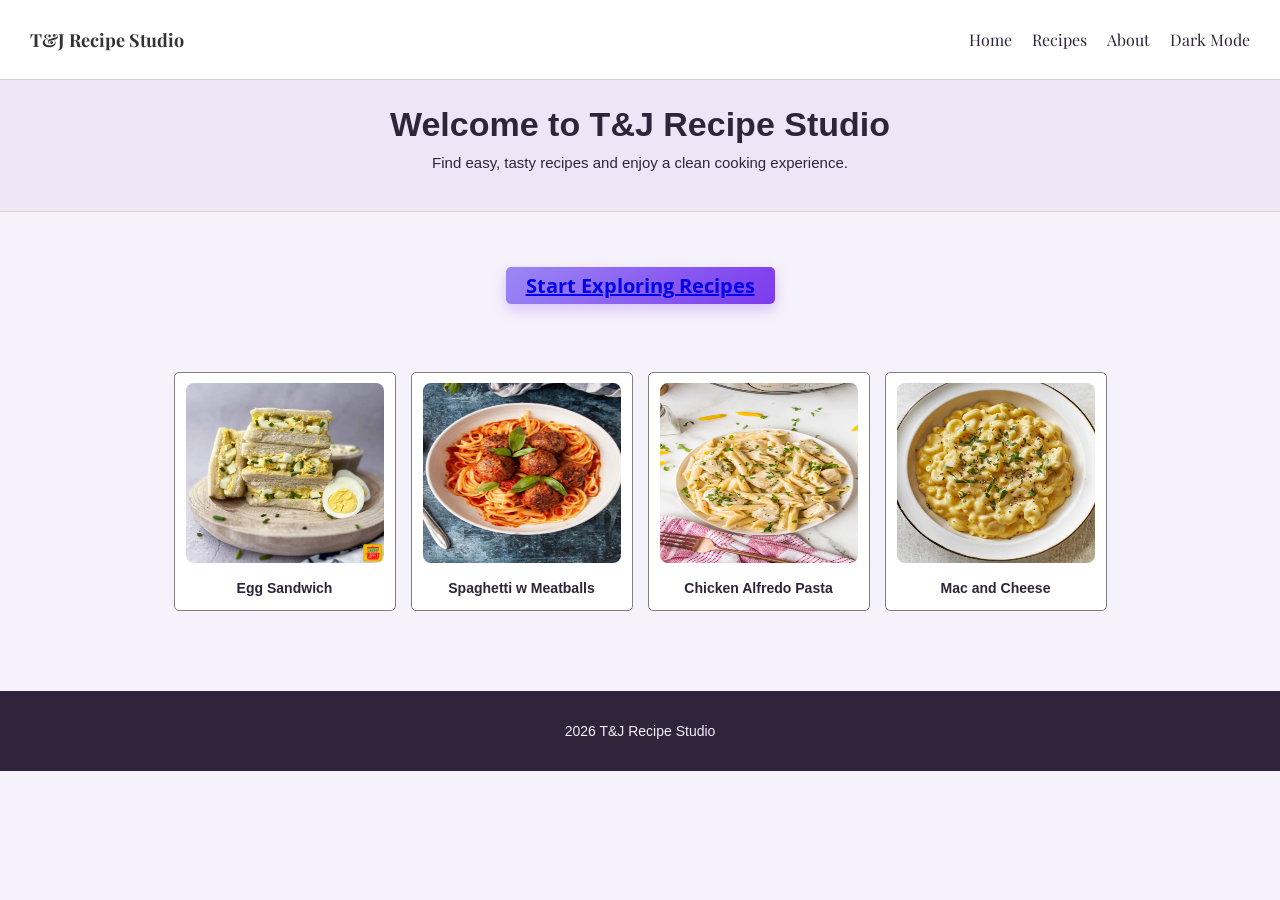
<file: index.html>
<!DOCTYPE html>
<html lang="en">
    <head>
        <meta charset="UTF-8">
        <link rel="stylesheet" href="style.css">
        <link rel="preconnect" href="https://fonts.googleapis.com">
        <link rel="preconnect" href="https://fonts.gstatic.com" crossorigin>
        <link href="https://fonts.googleapis.com/css2?family=Open+Sans:wght@400;600;700&family=Playfair+Display:wght@600;700&display=swap" rel="stylesheet">
        <title>Recipe Studio</title>
    </head>
    <body>
        <!-- Toggle Dark/Light mode -->
        <input type="checkbox" id="dark-toggle">
        <!-- Header and Nav Bar -->
        <header>
            <nav aria-label="navigation">
                <div class="nav-brand">T&J Recipe Studio</div>
                <div class="nav-links">
                    <a href="index.html" class="nav-active">Home</a>
                    <a href="recipes.html">Recipes</a>
                    <a href="about.html">About</a>
                    <label for="dark-toggle" class="mode-label mode-btn">
                        <span class="light-mode">Dark Mode</span>
                        <span class="dark-mode">Light Mode</span>
                    </label>
                </div>
            </nav>
            <h1>Welcome to T&J Recipe Studio</h1>
            <p>Find easy, tasty recipes and enjoy a clean cooking experience.</p>
        </header>
        <!-- Main content -->
        <main>
            <!-- Main Header -->
            <h2 id="main-explore-btn">
                <a href="recipes.html">Start Exploring Recipes</a>
            </h2>
            <!-- Main Section -->
            <section id="main-explore-section">
                <!-- Main Card Recipes -->
                <div id="main-recipes">
                    <article class="main-recipe-card">
                        <a><img src="assets/sandwich.png" alt="Egg Sandwich"></a>
                        <h3>Egg Sandwich</h3>
                    </article>

                    <article class="main-recipe-card">
                        <a><img src="assets/spaghetti.png" alt="Spaghetti w Meatballs"></a>
                        <h3>Spaghetti w Meatballs</h3>
                    </article>
    
                    <article class="main-recipe-card">
                        <a><img src="assets/pasta.png" alt="Chicken Alfredo Pasta"></a>
                        <h3>Chicken Alfredo Pasta</h3>
                    </article>
    
                    <article class="main-recipe-card">
                        <a><img src="assets/mac.png" alt="Mac and Cheese"></a>
                        <h3>Mac and Cheese</h3>
                    </article>
                </div>
            </section>
        </main>
        <!-- Footer -->
        <footer>
            <p>2026 T&J Recipe Studio</p>
        </footer>
    </body>
</html>
</file>
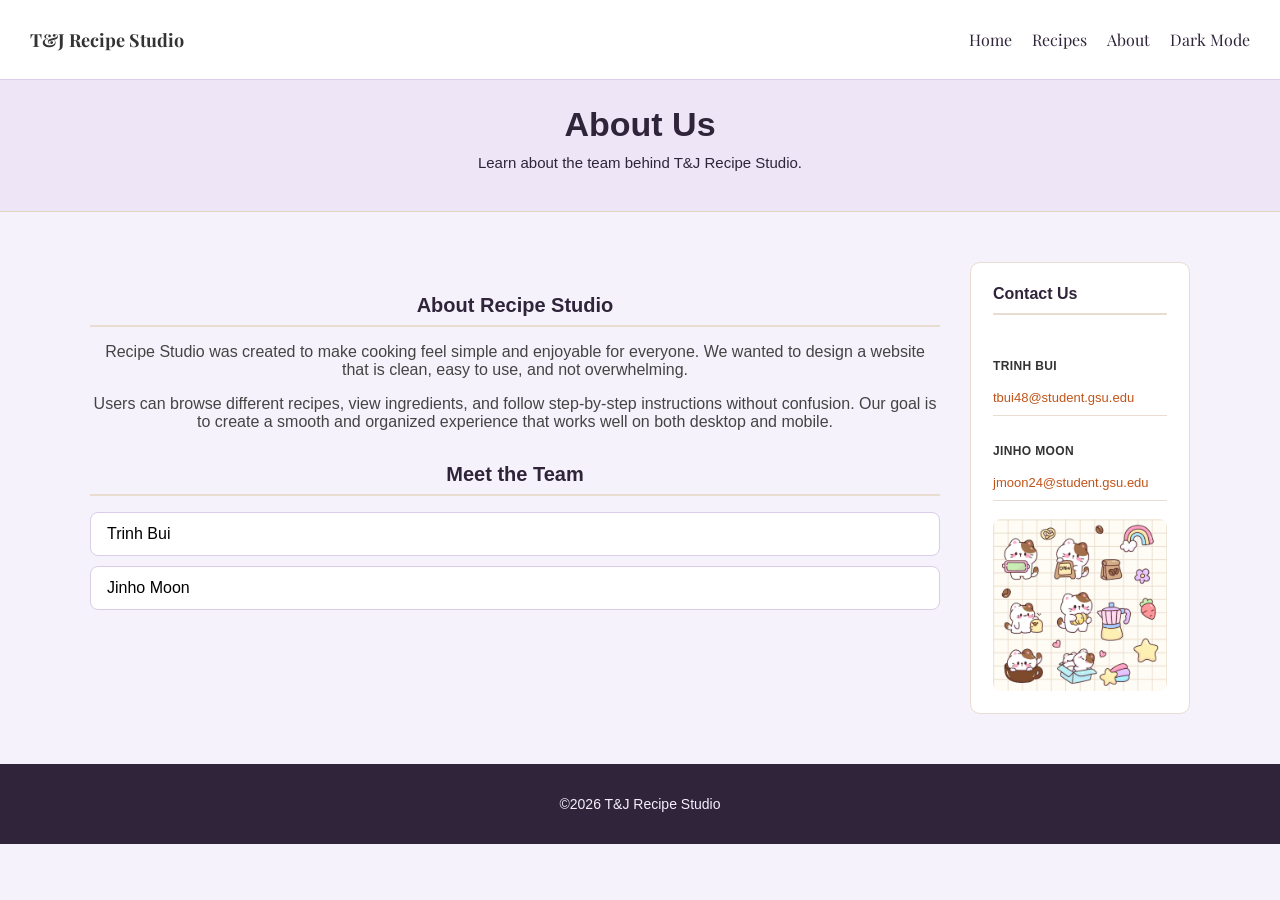
<file: about.html>
<!DOCTYPE html>
<html lang="en">
    <head>
        <meta charset="UTF-8">
        <link rel="stylesheet" href="style.css">
        <link rel="preconnect" href="https://fonts.googleapis.com">
        <link rel="preconnect" href="https://fonts.gstatic.com" crossorigin>
        <link href="https://fonts.googleapis.com/css2?family=Open+Sans:wght@400;600;700&family=Playfair+Display:wght@600;700&display=swap" rel="stylesheet">
        <title>Recipe Studio - About</title>
    </head>
    <body>
        <!-- Toggle Dark/Light mode -->
        <input type="checkbox" id="dark-toggle">
        <!-- Header and Nav Bar -->
        <header>
            <nav aria-label="navigation">
                <div class="nav-brand">T&J Recipe Studio</div>
                <div class="nav-links">
                    <a href="index.html">Home</a>
                    <a href="recipes.html">Recipes</a>
                    <a href="about.html" class="nav-active">About</a>
                    <label for="dark-toggle" class="mode-label mode-btn">
                        <span class="light-mode">Dark Mode</span>
                        <span class="dark-mode">Light Mode</span>
                    </label>
                </div>
            </nav>
            <h1>About Us</h1>
            <p>Learn about the team behind T&J Recipe Studio.</p>
        </header>
        <!-- Main content -->
        <main>
            <!-- Main Section -->
            <section class="about-section">
                <!-- Left Side container -->
                <div class="about-text">
                    <h2>About Recipe Studio</h2>
                    <p>
                        Recipe Studio was created to make cooking feel simple and enjoyable for everyone.
                        We wanted to design a website that is clean, easy to use, and not overwhelming.
                    </p>
                    <p>
                        Users can browse different recipes, view ingredients, and follow step-by-step
                        instructions without confusion. Our goal is to create a smooth and organized
                        experience that works well on both desktop and mobile.
                    </p>

                    <h2>Meet the Team</h2>
                    <ul class="team-list">
                        <li>
                            <span>Trinh Bui</span>
                        </li>
                        <li>
                            <span>Jinho Moon</span>
                        </li>
                    </ul>
                </div>
                <!-- Right Side container -->
                <aside>
                    <div class="contact-card">
                        <h3>Contact Us</h3>
                        <div class="contact-item">
                            <div class="contact-info">
                                <p><strong>TRINH BUI</strong></p>
                                <a href="mailto:tbui48@student.gsu.edu">tbui48@student.gsu.edu</a>
                            </div>
                        </div>
                        <div class="contact-item">
                            <div class="contact-info">
                                <p><strong>JINHO MOON</strong></p>
                                <a href="mailto:jmoon24@student.gsu.edu">jmoon24@student.gsu.edu</a>
                            </div>
                        </div>
                        <div>
                            <br>
                            <img src="assets/kitten.png" alt="cute kitten">
                        </div>
                    </div>
                </aside>
            </section>
        </main>
        <!-- Footer -->
        <footer>
            <p>&copy;2026 T&J Recipe Studio</p>
        </footer>
    </body>
</html>
</file>
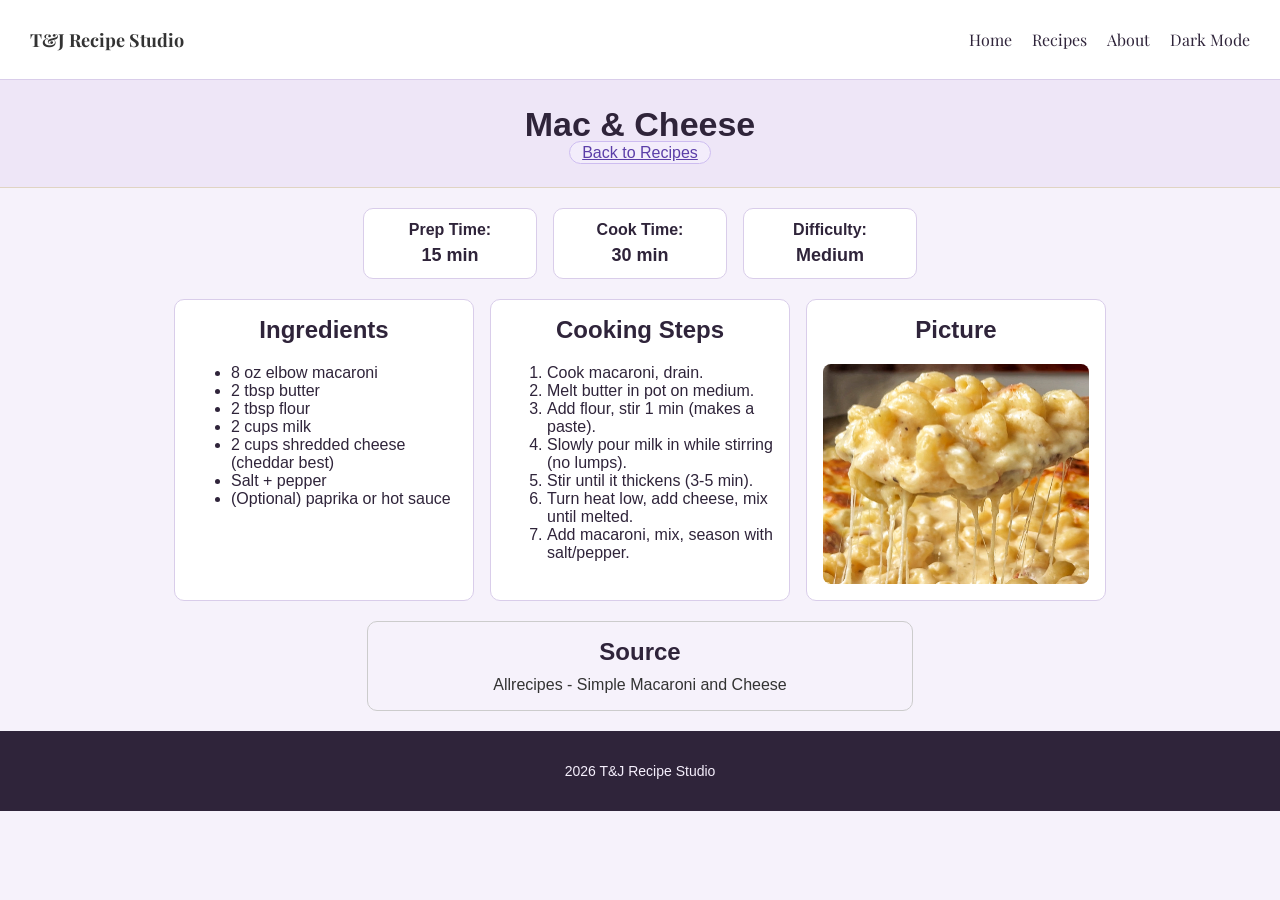
<file: mac.html>
<!DOCTYPE html>
<html lang="en">
  <head>
    <meta charset="UTF-8">
    <link rel="stylesheet" href="style.css">
    <link rel="preconnect" href="https://fonts.googleapis.com">
    <link rel="preconnect" href="https://fonts.gstatic.com" crossorigin>
    <link href="https://fonts.googleapis.com/css2?family=Open+Sans:wght@400;600;700&family=Playfair+Display:wght@600;700&display=swap" rel="stylesheet">
    <title>Recipe Studio</title>
  </head>

  <body>
    <!-- Toggle Dark/Light mode -->
    <input type="checkbox" id="dark-toggle">
    <!-- Header and Nav Bar -->
    <header>
      <h1>Mac & Cheese</h1>
      <a class="back-btn" href="recipes.html">Back to Recipes</a>
      <nav aria-label="navigation">
        <div class="nav-brand">T&J Recipe Studio</div>
        <div class="nav-links">
          <a href="index.html" class="nav-active">Home</a>
          <a href="recipes.html">Recipes</a>
          <a href="about.html">About</a>
          <label for="dark-toggle" class="mode-label mode-btn">
            <span class="light-mode">Dark Mode</span>
            <span class="dark-mode">Light Mode</span>
          </label>
        </div>
      </nav>
    </header>

    <!--Main content-->
    <main class="recipe-page">
      <!-- Recipe detail content -->
      <section class="recipe-meta" aria-label="Recipe details">
        <div class="meta-item">
          <h2>Prep Time:</h2>
          <p>15 min</p>
        </div>

        <div class="meta-item">
          <h2>Cook Time:</h2>
          <p>30 min</p>
        </div>

        <div class="meta-item">
          <h2>Difficulty:</h2>
          <p>Medium</p>
        </div>
      </section>
      <!-- Card Recipe -->
      <section class="recipe-grid" aria-label="Ingredients steps and picture">
        <section class="card" aria-label="Ingredients">
            <h2>Ingredients</h2>
            <ul>
              <li>8 oz elbow macaroni</li>
              <li>2 tbsp butter</li>
              <li>2 tbsp flour</li>
              <li>2 cups milk</li>
              <li>2 cups shredded cheese (cheddar best)</li>
              <li>Salt + pepper</li>
              <li>(Optional) paprika or hot sauce</li>
            </ul>
        </section>
      
        <section class="card" aria-label="Cooking Steps">
          <h2>Cooking Steps</h2>
          <ol>
            <li>Cook macaroni, drain.</li>
            <li>Melt butter in pot on medium.</li>
            <li>Add flour, stir 1 min (makes a paste).</li>
            <li>Slowly pour milk in while stirring (no lumps).</li>
            <li>Stir until it thickens (3-5 min).</li>
            <li>Turn heat low, add cheese, mix until melted.</li>
            <li>Add macaroni, mix, season with salt/pepper.</li>
          </ol>
        </section>
        <!-- Card Picture -->
        <section class="card" aria-label="Picture">
          <h2>Picture</h2>
          <img src="assets/mac2.png" alt="Mac and Cheese">
        </section>
      </section>
      <!-- Source/Link -->
      <section class="sources" aria-label="Sources">
        <h2>Source</h2>
        <a href="https://www.allrecipes.com/recipe/238691/simple-macaroni-and-cheese/">
        Allrecipes - Simple Macaroni and Cheese
        </a>
      </section>
    </main>
    
    <!-- Footer -->
    <footer>
      <p>2026 T&J Recipe Studio</p>
    </footer>
  </body>
</html>
</file>
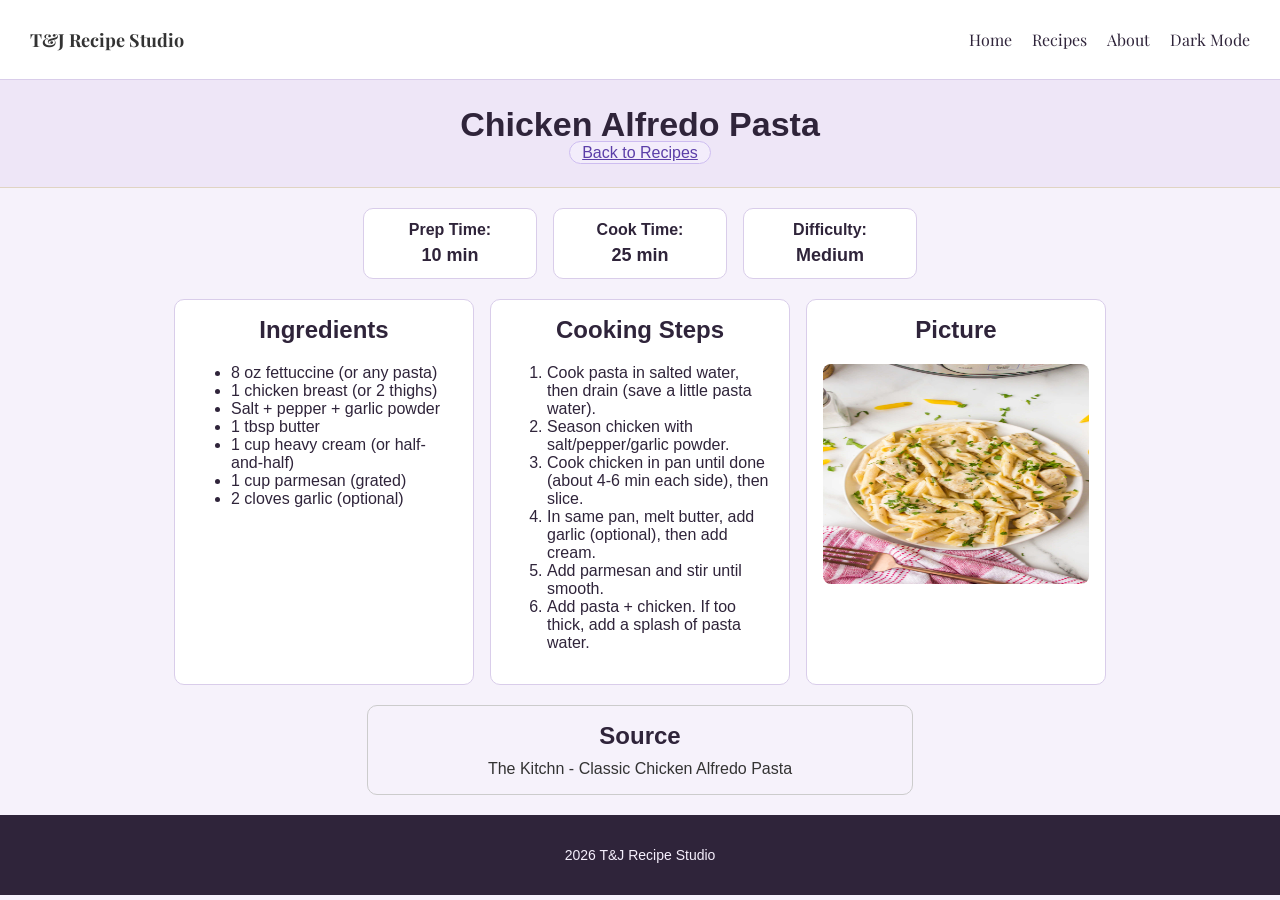
<file: pasta.html>
<!DOCTYPE html>
<html lang="en">
  <head>
    <meta charset="UTF-8">
    <link rel="stylesheet" href="style.css">
    <link rel="preconnect" href="https://fonts.googleapis.com">
    <link rel="preconnect" href="https://fonts.gstatic.com" crossorigin>
    <link href="https://fonts.googleapis.com/css2?family=Open+Sans:wght@400;600;700&family=Playfair+Display:wght@600;700&display=swap" rel="stylesheet">
    <title>Recipe Studio</title>
  </head>

  <body>
    <!-- Toggle Dark/Light mode -->
    <input type="checkbox" id="dark-toggle">
    <!-- Header and Nav Bar -->
    <header>
      <h1>Chicken Alfredo Pasta</h1>
      <a class="back-btn" href="recipes.html">Back to Recipes</a>
      <nav aria-label="navigation">
        <div class="nav-brand">T&J Recipe Studio</div>
        <div class="nav-links">
          <a href="index.html" class="nav-active">Home</a>
          <a href="recipes.html">Recipes</a>
          <a href="about.html">About</a>
          <label for="dark-toggle" class="mode-label mode-btn">
            <span class="light-mode">Dark Mode</span>
            <span class="dark-mode">Light Mode</span>
          </label>
        </div>
      </nav>
    </header>

    <!--Main content-->
    <main class="recipe-page">
      <!-- Recipe detail content -->
      <section class="recipe-meta" aria-label="Recipe details">
        <div class="meta-item">
          <h2>Prep Time:</h2>
          <p>10 min</p>
        </div>

        <div class="meta-item">
          <h2>Cook Time:</h2>
          <p>25 min</p>
        </div>

        <div class="meta-item">
          <h2>Difficulty:</h2>
          <p>Medium</p>
        </div>
      </section>
      <!-- Card Recipe -->
      <section class="recipe-grid" aria-label="Ingredients steps and picture">
        <section class="card" aria-label="Ingredients">
          <h2>Ingredients</h2>
          <ul>
            <li>8 oz fettuccine (or any pasta)</li>
            <li>1 chicken breast (or 2 thighs)</li>
            <li>Salt + pepper + garlic powder</li>
            <li>1 tbsp butter</li>
            <li>1 cup heavy cream (or half-and-half)</li>
            <li>1 cup parmesan (grated)</li>
            <li>2 cloves garlic (optional)</li>
          </ul>
        </section>
  
        <section class="card" aria-label="Cooking Steps">
          <h2>Cooking Steps</h2>
          <ol>
            <li>Cook pasta in salted water, then drain (save a little pasta water).</li>
            <li>Season chicken with salt/pepper/garlic powder.</li>
            <li>Cook chicken in pan until done (about 4-6 min each side), then slice.</li>
            <li>In same pan, melt butter, add garlic (optional), then add cream.</li>
            <li>Add parmesan and stir until smooth.</li>
            <li>Add pasta + chicken. If too thick, add a splash of pasta water.</li>
          </ol>
        </section>
        <!-- Card Picture -->
        <section class="card" aria-label="Picture">
          <h2>Picture</h2>
          <img src="assets/pasta2.png" alt="Chicken Alfredo Pasta">
        </section>
      </section>
      <!-- Source/Link -->          
      <section class="sources" aria-label="Sources">
        <h2>Source</h2>
        <a href="https://www.thekitchn.com/how-to-make-chicken-alfredo-pasta-249767">
        The Kitchn - Classic Chicken Alfredo Pasta
        </a>
      </section>
    </main>
    
    <!-- Footer -->
    <footer>
      <p>2026 T&J Recipe Studio</p>
    </footer>
  </body>
</html>
</file>
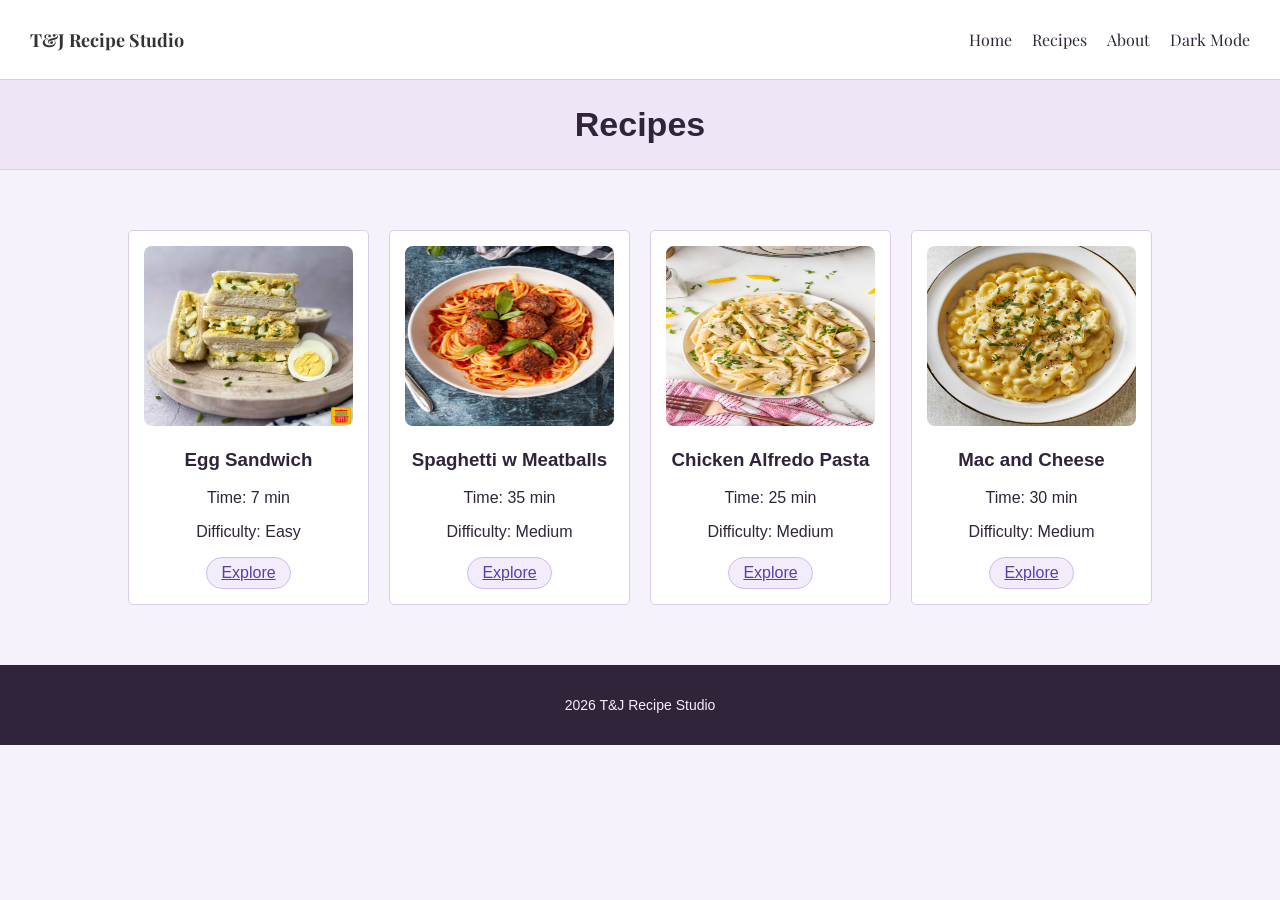
<file: recipes.html>
<!DOCTYPE html>
<html lang="en">
    <head>
        <meta charset="UTF-8">
        <link rel="stylesheet" href="style.css">
        <link rel="preconnect" href="https://fonts.googleapis.com">
        <link rel="preconnect" href="https://fonts.gstatic.com" crossorigin>
        <link href="https://fonts.googleapis.com/css2?family=Open+Sans:wght@400;600;700&family=Playfair+Display:wght@600;700&display=swap" rel="stylesheet">

        <title>Recipe Studio</title>
    </head>
    <body>
        <!-- Toggle Dark/Light mode -->
        <input type="checkbox" id="dark-toggle">
        <!-- Header and Nav Bar -->
        <header>
            <nav aria-label="navigation">
                <div class="nav-brand">T&J Recipe Studio</div>
                <div class="nav-links">
                    <a href="index.html">Home</a>
                    <a href="recipes.html" class="nav-active">Recipes</a>
                    <a href="about.html">About</a>
                    <label for="dark-toggle" class="mode-label mode-btn">
                        <span class="light-mode">Dark Mode</span>
                        <span class="dark-mode">Light Mode</span>
                    </label>
                </div>
            </nav>
            <h1>Recipes</h1>
        </header>
        <!-- Main content -->
        <main>
            <!-- Main Section -->
            <section id="recipes-explore-section">
                <!-- Card Recipes -->
                <article class="recipe-card">
                    <a href="sandwich.html">
                        <img src="assets/sandwich.png" alt="Egg Sandwich">
                    </a>
                    <h3>Egg Sandwich</h3>
                    <p class="meta">Time: 7 min</p>
                    <p class="meta">Difficulty: Easy</p>
                    <a class="recipes-explore" href="sandwich.html">Explore</a>
                </article>
                <!-- Card Recipes -->
                <article class="recipe-card">
                    <a href="spaghetti.html">
                        <img src="assets/spaghetti.png" alt="Spaghetti w Meatballs">
                    </a>
                    <h3>Spaghetti w Meatballs</h3>
                    <p class="meta">Time: 35 min</p>
                    <p class="meta">Difficulty: Medium</p>
                    <a class="recipes-explore" href="spaghetti.html">Explore</a>
                </article>
                <!-- Card Recipes -->
                <article class="recipe-card">
                    <a href="pasta.html">
                        <img src="assets/pasta.png" alt="Chicken Alfredo Pasta">
                    </a>
                    <h3>Chicken Alfredo Pasta</h3>
                    <p class="meta">Time: 25 min</p>
                    <p class="meta">Difficulty: Medium</p>
                    <a class="recipes-explore" href="pasta.html">Explore</a>
                </article>
                <!-- Card Recipes -->
                <article class="recipe-card">
                    <a href="mac.html">
                        <img src="assets/mac.png" alt="Mac and Cheese">
                    </a>
                    <h3>Mac and Cheese</h3>
                    <p class="meta">Time: 30 min</p>
                    <p class="meta">Difficulty: Medium</p>
                    <a class="recipes-explore" href="mac.html">Explore</a>
                </article>
            </section>
        </main>
        <!-- Footer -->
        <footer>
            <p>2026 T&J Recipe Studio</p>
        </footer>
    </body>
</html>
</file>
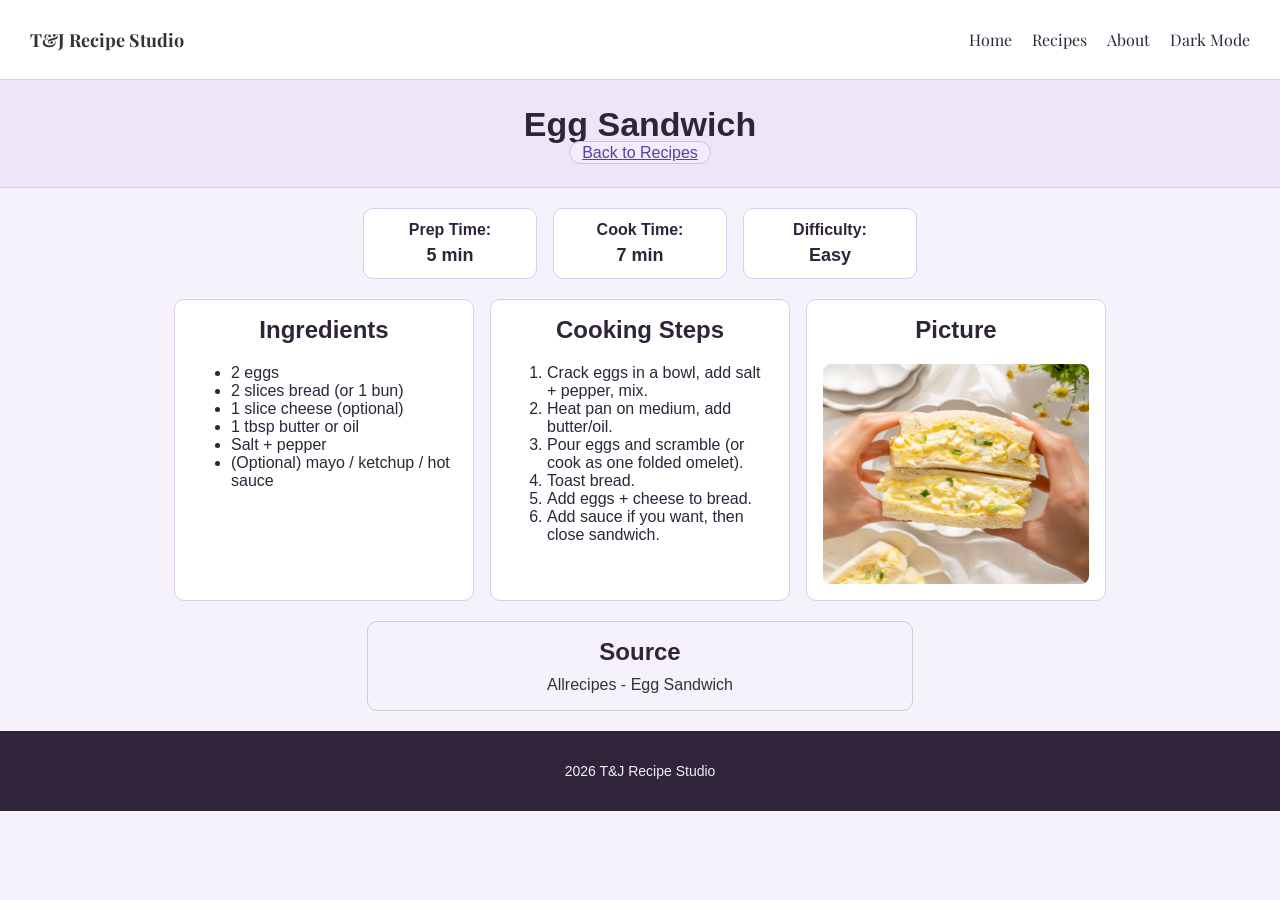
<file: sandwich.html>
<!DOCTYPE html>
<html lang="en">
  <head>
    <meta charset="UTF-8">
    <link rel="stylesheet" href="style.css">
    <link rel="preconnect" href="https://fonts.googleapis.com">
    <link rel="preconnect" href="https://fonts.gstatic.com" crossorigin>
    <link href="https://fonts.googleapis.com/css2?family=Open+Sans:wght@400;600;700&family=Playfair+Display:wght@600;700&display=swap" rel="stylesheet">
    <title>Recipe Studio</title>
  </head>

  <body>
    <!-- Toggle Dark/Light mode -->
    <input type="checkbox" id="dark-toggle">
    <!-- Header and Nav Bar -->
    <header>
      <h1>Egg Sandwich</h1>
      <a class="back-btn" href="recipes.html">Back to Recipes</a>
      <nav aria-label="navigation">
        <div class="nav-brand">T&J Recipe Studio</div>
        <div class="nav-links">
          <a href="index.html" class="nav-active">Home</a>
          <a href="recipes.html">Recipes</a>
          <a href="about.html">About</a>
          <label for="dark-toggle" class="mode-label mode-btn">
            <span class="light-mode">Dark Mode</span>
            <span class="dark-mode">Light Mode</span>
          </label>
        </div>
      </nav>
    </header>

    <!--Main content-->
    <main class="recipe-page">
      <!-- Recipe detail content -->
      <section class="recipe-meta" aria-label="Recipe details">
        <div class="meta-item">
          <h2>Prep Time:</h2>
          <p>5 min</p>
        </div>

        <div class="meta-item">
          <h2>Cook Time:</h2>
          <p>7 min</p>
        </div>

        <div class="meta-item">
          <h2>Difficulty:</h2>
          <p>Easy</p>
        </div>
      </section>
      <!-- Card Recipe -->
      <section class="recipe-grid" aria-label="Ingredients steps and picture">
        <section class="card" aria-label="Ingredients">
          <h2>Ingredients</h2>
          <ul>
            <li>2 eggs</li>
            <li>2 slices bread (or 1 bun)</li>
            <li>1 slice cheese (optional)</li>
            <li>1 tbsp butter or oil</li>
            <li>Salt + pepper</li>
            <li>(Optional) mayo / ketchup / hot sauce</li>
          </ul>
        </section>
  
        <section class="card" aria-label="Cooking Steps">
          <h2>Cooking Steps</h2>
          <ol>
            <li>Crack eggs in a bowl, add salt + pepper, mix.</li>
            <li>Heat pan on medium, add butter/oil.</li>
            <li>Pour eggs and scramble (or cook as one folded omelet).</li>
            <li>Toast bread.</li>
            <li>Add eggs + cheese to bread.</li>
            <li>Add sauce if you want, then close sandwich.</li>
          </ol>
        </section>
        <!-- Card Picture -->
        <section class="card" aria-label="Picture">
          <h2>Picture</h2>
          <img src="assets/sandwich2.png" alt="Egg Sandwich">
        </section>
      </section>
      <!-- Source/Link -->
      <section class="sources" aria-label="Sources">
        <h2>Source</h2>
        <a href="https://www.allrecipes.com/recipe/139551/egg-sandwich/">
        Allrecipes - Egg Sandwich
        </a>
      </section>
    </main>
    
    <!-- Footer -->
    <footer>
      <p>2026 T&J Recipe Studio</p>
    </footer>
  </body>
</html>
</file>
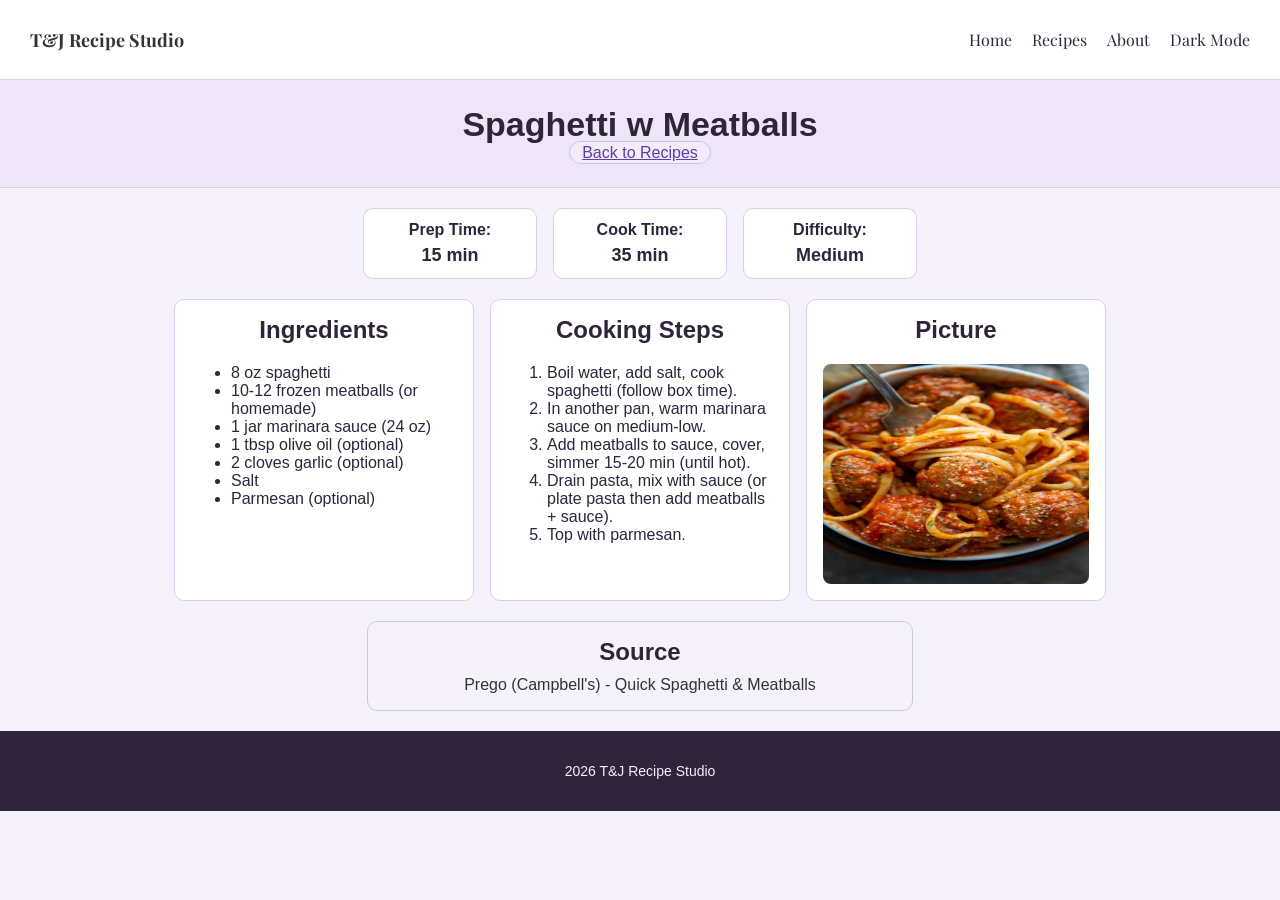
<file: spaghetti.html>
<!DOCTYPE html>
<html lang="en">
  <head>
    <meta charset="UTF-8">
    <link rel="stylesheet" href="style.css">
    <link rel="preconnect" href="https://fonts.googleapis.com">
    <link rel="preconnect" href="https://fonts.gstatic.com" crossorigin>
    <link href="https://fonts.googleapis.com/css2?family=Open+Sans:wght@400;600;700&family=Playfair+Display:wght@600;700&display=swap" rel="stylesheet">

    <title>Recipe Studio</title>
  </head>
  
  <body>
    <!-- Toggle Dark/Light mode -->
    <input type="checkbox" id="dark-toggle">
    <!-- Header and Nav Bar -->
    <header>
      <h1>Spaghetti w Meatballs</h1>
      <a class="back-btn" href="recipes.html">Back to Recipes</a>
      <nav aria-label="navigation">
        <div class="nav-brand">T&J Recipe Studio</div>
        <div class="nav-links">
          <a href="index.html" class="nav-active">Home</a>
          <a href="recipes.html">Recipes</a>
          <a href="about.html">About</a>
          <label for="dark-toggle" class="mode-label mode-btn">
            <span class="light-mode">Dark Mode</span>
            <span class="dark-mode">Light Mode</span>
          </label>
        </div>
      </nav>
    </header>

    <!-- Main content-->
    <main class="recipe-page">
      <!-- Recipe detail content -->
      <section class="recipe-meta" aria-label="Recipe details">
        <div class="meta-item">
          <h2>Prep Time:</h2>
          <p>15 min</p>
        </div>

        <div class="meta-item">
          <h2>Cook Time:</h2>
          <p>35 min</p>
        </div>

        <div class="meta-item">
          <h2>Difficulty:</h2>
          <p>Medium</p>
        </div>
      </section>
      <!-- Card Recipe -->
      <section class="recipe-grid" aria-label="Ingredients steps and picture">
        <section class="card" aria-label="Ingredients">
          <h2>Ingredients</h2>
          <ul>
            <li>8 oz spaghetti</li>
            <li>10-12 frozen meatballs (or homemade)</li>
            <li>1 jar marinara sauce (24 oz)</li>
            <li>1 tbsp olive oil (optional)</li>
            <li>2 cloves garlic (optional)</li>
            <li>Salt</li>
            <li>Parmesan (optional)</li>
          </ul>
        </section>
  
        <section class="card" aria-label="Cooking Steps">
          <h2>Cooking Steps</h2>
          <ol>
            <li>Boil water, add salt, cook spaghetti (follow box time).</li>
            <li>In another pan, warm marinara sauce on medium-low.</li>
            <li>Add meatballs to sauce, cover, simmer 15-20 min (until hot).</li>
            <li>Drain pasta, mix with sauce (or plate pasta then add meatballs + sauce).</li>
            <li>Top with parmesan.</li>
          </ol>
        </section>
        <!-- Card Picture -->
        <section class="card" aria-label="Picture">
          <h2>Picture</h2>
          <img src="assets/spaghetti2.png" alt="Spaghetti with meatballs">
        </section>
      </section>
      <!-- Source/Link -->
      <section class="sources" aria-label="Sources">
        <h2>Source</h2>
        <a href="https://www.campbells.com/prego/recipes/quick-spaghetti-meatballs/">
        Prego (Campbell's) - Quick Spaghetti & Meatballs
        </a>
      </section>
    </main>

    <!-- Footer -->
    <footer>
        <p>2026 T&J Recipe Studio</p>
    </footer>
  </body>
</html>
</file>
<file: style.css>
body {
    margin: 0;
    background-color: #f6f2fb;
    color: #2f243a;
    text-align: center;
    padding-top: 80px;
    font-family: 'Verdana', sans-serif;
}

header {
    background-color: #eee6f7;
    padding: 25px;
    border-bottom: 1px solid #e0d4c3;
}

header h1 {
    margin: 0;
    font-size: 34px;
    font-weight: bold;
    animation: fadeInUp 1s ease-out;
}

header p {
    margin-top: 10px;
    font-size: 15px;
    animation: fadeInUp 1s ease-out;
}
/* nav bar */
nav {
    position: fixed;
    top: 0;
    left: 0;
    width: 100%;
    height: 80px;
    background-color: #ffffff;
    border-bottom: 1px solid #d9cdea;
    z-index: 1000;
    box-sizing: border-box;

    display: flex;
    justify-content: space-between;
    align-items: center;
    padding: 0 30px;
    font-family: 'Playfair Display', serif;
}

.nav-brand {
    font-weight: bold;
    font-size: 18px;
    color: #333;
    font-family: 'Playfair Display', serif;
}

.nav-links {
    display: flex;
    align-items: center;
    gap: 20px;
}

nav a {
    text-decoration: none;
    color: #2f243a;
    font-size: 16px;
    display: flex;
    align-items: center;
    height: 44px;
    box-sizing: border-box;
    transition: color 0.3s ease, transform 0.3s ease;
}

nav a:hover {
    color: #7c3aed;
    transform: translateY(-2px);
}

/* hide the actual checkbox */
#dark-toggle {
    display: none;
}

/* dark mode span toggling */
.dark-mode { 
    display: none; 
}
.light-mode { 
    display: inline; 
}

#dark-toggle:checked ~ * .dark-mode { 
    display: inline; 
}
#dark-toggle:checked ~ * .light-mode { 
    display: none; 
}

/* ── Dark Mode ~ * -> look at every sibling after the checkbox ── */
#dark-toggle:checked ~ header,
#dark-toggle:checked ~ main, 
#dark-toggle:checked ~ body {
    background-color: #1a1208;
    color: #e4d6d0;
}

body:has(#dark-toggle:checked) {
    background-color: #1a1208;
}

#dark-toggle:checked ~ footer {
    background-color: #2a1f1a;
    color: #e4d6d0;
}

#dark-toggle:checked ~ header {
    background-color: #2a1f1a;
    border-bottom-color: #444;
}

#dark-toggle:checked ~ * nav {
    background-color: #241a0e;
    border-bottom-color: #444;
}

#dark-toggle:checked ~ * .nav-brand,
#dark-toggle:checked ~ * nav a {
    color: #e4d6d0;
}

#dark-toggle:checked ~ * .recipe-card,
#dark-toggle:checked ~ * .main-recipe-card,
#dark-toggle:checked ~ * .team-list li,
#dark-toggle:checked ~ * .contact-card,
#dark-toggle:checked ~ * .sources,
#dark-toggle:checked ~ * .sources a,
#dark-toggle:checked ~ * .meta-item,
#dark-toggle:checked ~ * .card {
    background-color: #241a0e;
    border-color: #444;
    color: #e4d6d0;
}

#dark-toggle:checked ~ * .back-btn,
#dark-toggle:checked ~ * .recipes-explore {
    background-color: #4c453d;
    border-color: #444;
    color: #e4d6d0;
}

#dark-toggle:checked ~ * .contact-info strong {
    color: white;
}

#dark-toggle:checked ~ * .about-text p {
    color: #ccc;
}

/* Home Section */
#main-explore-btn {
    background: linear-gradient(135deg, #9b87f5, #7c3aed);
    font-size: 20px;
    margin-top: 55px;
    padding: 5px 20px;
    border: none;
    box-shadow: 0 6px 14px rgba(124, 58, 237, 0.25);
    border-radius: 5px;
    display: inline-block;
    animation: popIn 2s ease-out;
    font-family: 'Open Sans', sans-serif;
}

#main-explore-btn:hover {
    background-color: #f5f5f5;
    box-shadow: 0 4px 12px rgba(0, 0, 0, 0.15);
    transform: translateY(-2px);
}

#main-explore-section {
    width: 80%;
    margin: 1px auto 0px;
    padding: 5px 0px 65px;
}

#main-recipes {
    display: flex;
    justify-content: center;
    gap: 15px;
    padding: 15px;
    margin-top: 30px;
}

.main-recipe-card {
    background-color: #ffffff;
    width: 220px;
    border: 1px solid gray;
    border-radius: 5px;
    font-size: 12px;
    animation: fadeInUp 1s ease-out forwards;
    animation: floatUpDown 3s ease-in-out infinite;
}

.main-recipe-card img {
    width: 90%;
    height: 180px;
    object-fit: flex;
    margin-top: 10px;
    border-radius: 8px;
}

/* Recipes Section */
#recipes-explore-section {
    width: 80%;
    margin: 0px auto 0px;
    padding: 60px;
    display: grid;
    grid-template-columns: repeat(4, 1fr);
    gap: 20px;
}

.recipe-card {
    background: #ffffff;
    border: 1px solid #d9cdea;
    padding: 15px;
    border-radius: 5px;
    text-align: center;
    animation: popIn 1s ease-out;
    transition: transform 0.3s ease, box-shadow 0.3s ease;
}

.recipe-card:hover {
    transform: translateY(-4px);
    box-shadow: 0 4px 10px rgba(0, 0, 0, 0.12);
}

.recipe-card img {
    width: 100%;
    height: 180px;
    object-fit: flex;
    border-radius: 8px;
}

.recipes-explore {
    display: inline-block;
    align-self: center;
    padding: 6px 14px;
    background-color: #f3edfb;
    border: 1px solid #cdbcf0;
    color: #5b3ea8;
    border-radius: 20px;
    animation: popIn 3s ease-out;
}

.recipes-explore:hover {
    background-color: #f5f5f5;
    box-shadow: 0 4px 10px rgba(0, 0, 0, 0.15);
    transform: translateY(-2px);
}

/* Recipe details */
.back-btn {
    background-color: #f3edfb;
    border: 1px solid #cdbcf0;
    border-radius: 20px;
    padding: 2px 12px 2px 12px;
    color: #5b3ea8;
    margin-top: 15px;
    animation: fadeInUp 1.5s ease-out forwards;
}

.back-btn:hover {
    background-color: #f5f5f5;
    box-shadow: 0 4px 10px rgba(0, 0, 0, 0.15);
    transform: translateY(-2px);
}

.recipe-meta {
    display: flex;
    gap: 16px;
    justify-content: center;
    padding-top: 20px;
}
  
.meta-item {
    background-color: #ffffff;
    border: 1px solid #d9cdea;
    padding: 12px 16px;
    border-radius: 10px;
    min-width: 140px;
    text-align: center;
    transition: transform 0.3s ease, box-shadow 0.3s ease;
}

.meta-item h2 {
    margin: 0;
    font-size: 16px;
}
  
.meta-item p {
    margin: 6px 0 0;
    font-size: 18px;
    font-weight: bold;
}

.recipe-grid{
    display: flex;
    gap: 16px;
    justify-content: center;
    margin: 20px 0;
    flex-wrap: wrap;
}
  
.card {
    background-color: #ffffff;
    border: 1px solid #d9cdea;
    text-align: left;
    padding: 16px;
    border-radius: 10px;
    width: 300px;
    box-sizing: border-box;
    animation: fadeInUp 1s ease-out;
    transition: transform 0.3s ease, box-shadow 0.3s ease;
}
  
.card h2 {
    margin-top: 0;
    text-align: center;
}
  
.card img {
    width: 100%;
    height: 220px;
    object-fit: flex;
    display: block;
    border-radius: 8px;
}

.sources {
    width: 40%;
    margin: 0px auto 20px;
    padding: 16px;
    border: 1px solid #ccc;
    border-radius: 10px;
}

.sources h2 {
    margin: 0 0 10px 0;
}
  
.sources ul {
    margin: 0;
    padding-left: 18px;
}
  
.sources a {
    text-decoration: none;
    color: #333;
}
  
.sources a:hover {
    text-decoration: underline;
}

/* About Section */
.about-section {
    display: flex;
    gap: 30px;
    align-items: flex-start;
    max-width: 1100px;
    margin: 0 auto;
    padding: 50px;
}

.about-text {
    flex: 1;
}

.about-text h2 {
    font-size: 20px;
    margin-top: 32px;
    margin-bottom: 14px;
    padding-bottom: 8px;
    border-bottom: 2px solid #e8ddd0;
}

.about-text p {
    font-size: 16px;
    margin-bottom: 14px;
    color: #444;
}

.team-list {
    list-style: none;
    padding: 0;
    display: flex;
    flex-direction: column;
    gap: 10px;
    margin-bottom: 24px;
}

.team-list li {
    background-color: #ffffff;
    border: 1px solid #d9cdea;
    border-radius: 8px;
    padding: 12px 16px;
    display: flex;
    align-items: center;
    gap: 14px;
    font-weight: 500;
    color: black;
}

/* Right side of about section */
aside {
    width: 220px;
    flex-shrink: 0;
}

.contact-card {
    background-color: white;
    border: 1px solid #e8ddd0;
    border-radius: 10px;
    padding: 22px;
    animation: floatUpDown 3s ease-in-out infinite;
}

.contact-card h3 {
    font-size: 16px;
    font-weight: bold;
    margin: 0 0 16px 0;
    padding-bottom: 10px;
    border-bottom: 2px solid #e8ddd0;
    text-align: left;
}

.contact-item {
    display: flex;
    gap: 10px;
    align-items: flex-start;
    padding: 10px 0;
    border-bottom: 1px solid #e8ddd0;
    font-size: 15px;
}

.contact-info {
    display: flex;
    flex-direction: column;
    gap: 2px;
    text-align: left;
}

.contact-info strong {
    font-size: 12px;
    color: #333;
    letter-spacing: 0.03em;
}

.contact-info a {
    color: #c0541a;
    font-size: 13px;
    text-decoration: none;
}

.contact-info a:hover {
    text-decoration: underline;
}

.contact-card img {
    width: 100%;
    border-radius: 8px;
    display: block;
}

footer {
    background-color: #2f243a;
    padding: 18px;
    font-size: 14px;
    color: #f5effc;
}

/*Styling*/
@keyframes fadeIn {
    from {
        opacity: 0;
    }
    to {
        opacity: 1;
    }
}

@keyframes fadeInUp {
    from {
        opacity: 0;
        transform: translateY(20px);
    }
    to {
        opacity: 1;
        transform: translateY(0);
    }
}

@keyframes popIn {
    from {
        opacity: 0;
        transform: scale(0.95);
    }
    to {
        opacity: 1;
        transform: scale(1);
    }
}

@keyframes floatUpDown {
    0% {
        transform: translateY(0);
    }
    50% {
        transform: translateY(-6px);
    }
    100% {
        transform: translateY(0);
    }
}
</file>
